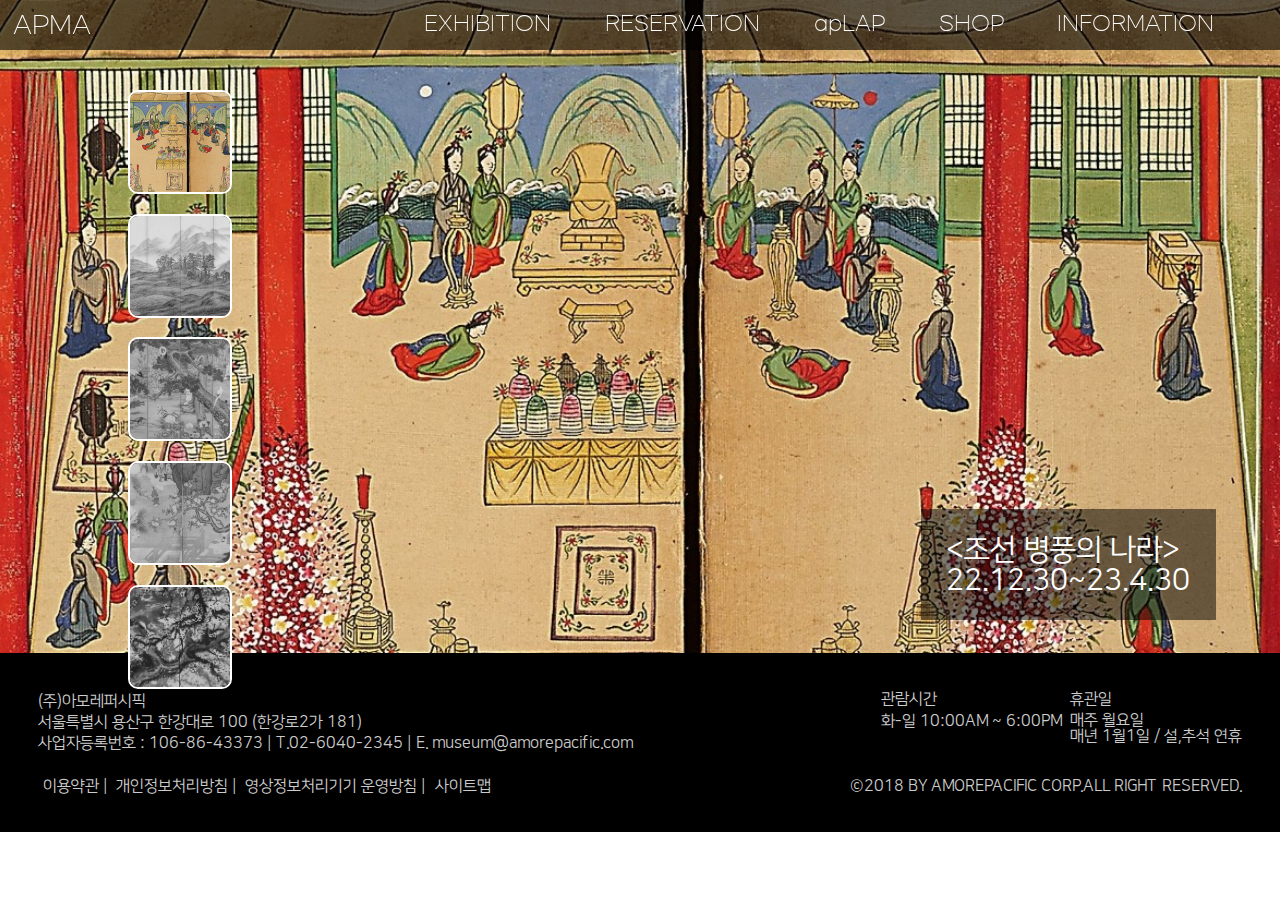
<file: index.html>
<!DOCTYPE html>
<html lang="ko">
<head>
    <meta charset="UTF-8">
    <meta http-equiv="X-UA-Compatible" content="IE=edge">
    <meta name="viewport" content="width=device-width, initial-scale=1.0">
    <title>APMA</title>

    <!-- jquery -->
    <script src="js/jquery-3.6.4.min.js"></script>

    <!-- swiper.js -->
    <link rel="stylesheet" href="https://cdn.jsdelivr.net/npm/swiper@9/swiper-bundle.min.css" />
    <script src="https://cdn.jsdelivr.net/npm/swiper@9/swiper-bundle.min.js"></script>

    

    <!-- 내것 -->
    <link rel="stylesheet" href="css/reset.css">
    <link rel="stylesheet" href="css/main.css">
    <link rel="stylesheet" href="css/common.css">
    <script defer src="js/main.js"></script>
</head>
<body>
  <div class="wrap">
    <header class="header">
        <div class="inner">
            <h1><a href="index.html">APMA</a></h1>
            <nav>
                <ul>
                    <li><a href="exhibition.html">EXHIBITION</a></li>
                    <li><a href="reservation.html">RESERVATION</a></li>
                    <li><a href="apLAP.html">apLAP</a></li>
                    <li><a href="shop.html">SHOP</a></li>
                    <li><a href="information.html">INFORMATION</a></li>
                </ul>
            </nav>
        </div>
    </header>
    <main>
      <section class="visual">
        <div style="--swiper-navigation-color: #fff; --swiper-pagination-color: #fff" class="swiper visual_Swiper">
            <div class="swiper-wrapper">
              <div class="swiper-slide">
                <h1>&#60;조선 병풍의 나라&#62;<br>
                    22.12.30~23.4.30
                </h1>
              </div>
              <div class="swiper-slide">
                <h1>&#60;조선 병풍의 나라&#62;<br>
                  22.12.30~23.4.30
              </h1>
              </div>
              <div class="swiper-slide">
                <h1>&#60;조선 병풍의 나라&#62;<br>
                  22.12.30~23.4.30
              </h1>
              </div>
              <div class="swiper-slide">
                <h1>&#60;조선 병풍의 나라&#62;<br>
                  22.12.30~23.4.30
              </h1>
              </div>
              <div class="swiper-slide">
                <h1>&#60;조선 병풍의 나라&#62;<br>
                  22.12.30~23.4.30
              </h1>
              </div>
            </div>
            <!-- <div class="visual_Swiper-button-next"></div>
            <div class="visual_Swiper-button-prev"></div> -->
          </div>
          <!-- 썸네일 슬라이드 -->
          <div thumbsSlider="" class="swiper thumb_Swiper">
            <div class="swiper-wrapper">
                <div class="swiper-slide">
                  <img src="images/main1.jpg" alt="썸네일1">
                  </div>
                  <div class="swiper-slide">
                    <img src="images/main2.jpg" alt="썸네일2">
                  </div>
                  <div class="swiper-slide">
                    <img src="images/main3.jpg" alt="썸네일3">
                  </div>
                  <div class="swiper-slide">
                    <img src="images/main4.jpg" alt="썸네일4">
                  </div>
                  <div class="swiper-slide">
                    <img src="images/main5.jpg" alt="썸네일5">
                  </div>
            </div>
          </div>
      </section>
    </main>
    <footer class="footer">
      <div class="inner">
        <div class="top-txt">
            <div class="t-l">
                <p>(주)아모레퍼시픽</p> 
                <p>서울특별시 용산구 한강대로 100 (한강로2가 181)</p>
                <p>사업자등록번호 : 106-86-43373 | T.02-6040-2345 | E. museum@amorepacific.com</p>
            </div>
            <div class="t-r">
                <div class="time">
                    <h2>관람시간</h2>
                    <p>화-일 10:00AM ~ 6:00PM</p>
                </div>
                <div class="break">
                    <h2>휴관일</h2>
                    <p>매주 월요일</p>
                    <p>매년 1월1일 / 설,추석 연휴</p>
                </div>
            </div>
        </div>
        <div class="bottom-txt">
            <div class="b-l">
                <ul>
                    <li><a href="#">이용약관</a>&nbsp;|</li>
                    <li><a href="#">개인정보처리방침</a>&nbsp;|</li>
                    <li><a href="#">영상정보처리기기 운영방침</a>&nbsp;|</li>
                    <li><a href="#">사이트맵</a></li>
                </ul>
            </div>
            <div class="b-r">
                <p>	&copy;2018 BY AMOREPACIFIC CORP.ALL RIGHT RESERVED.</p>
            </div>
        </div>
      </div>
    </footer>
  </div>
</body>
</html>
</file>
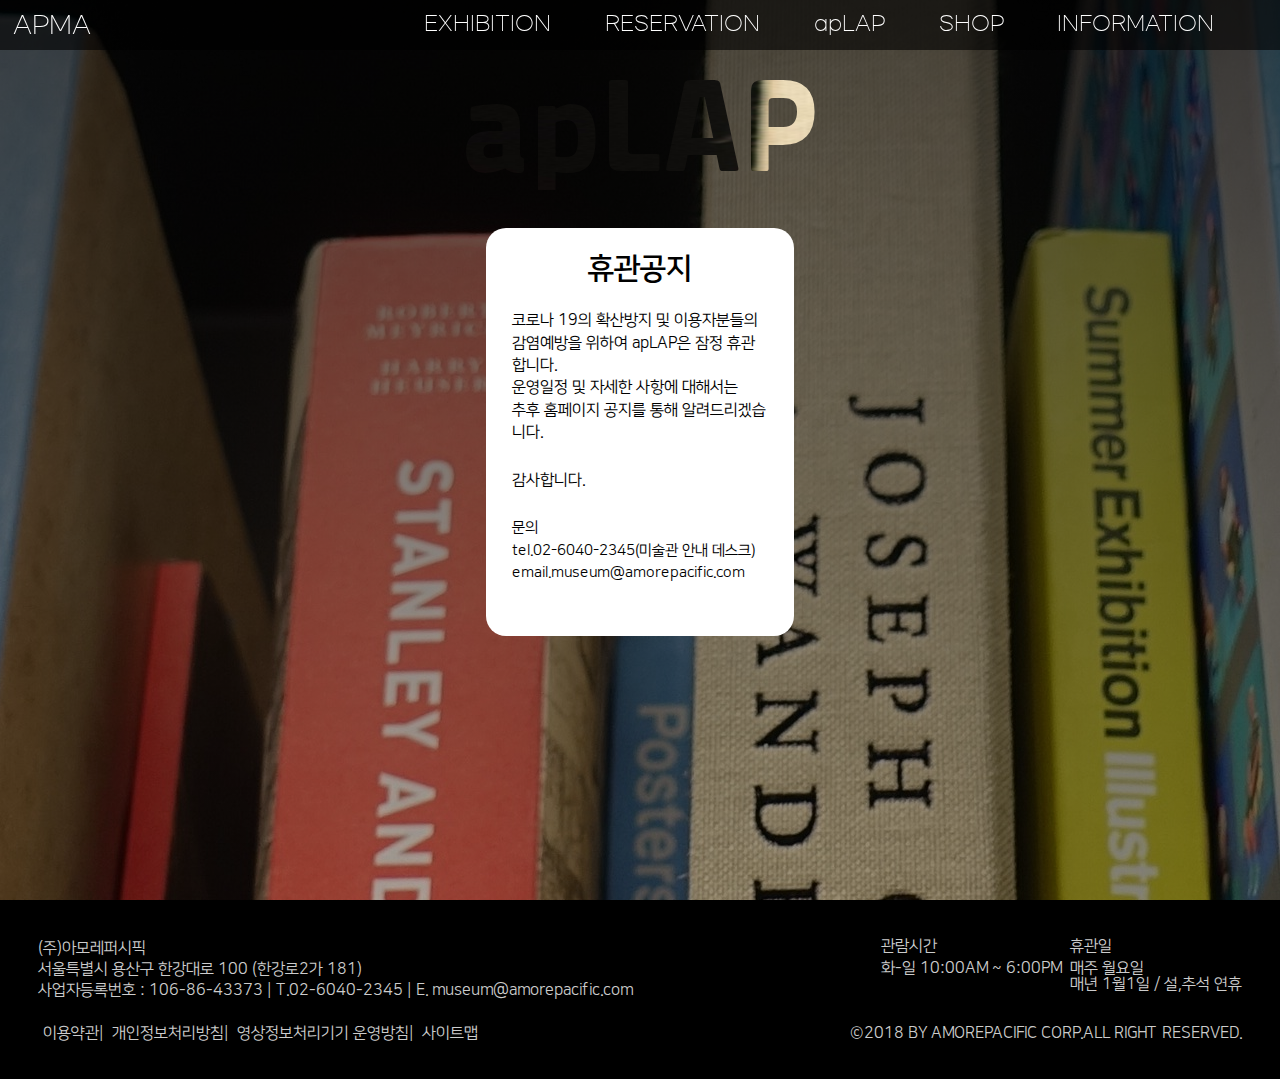
<file: apLAP.html>
<!DOCTYPE html>
<html lang="ko">
<head>
    <meta charset="UTF-8">
    <meta http-equiv="X-UA-Compatible" content="IE=edge">
    <meta name="viewport" content="width=device-width, initial-scale=1.0">
    <title>Document</title>
    <!-- 내것 -->
    <link rel="stylesheet" href="css/reset.css">
    <link rel="stylesheet" href="css/apLAP.css">
    <link rel="stylesheet" href="css/common.css">
    <script defer src="js/main.js"></script>
</head>
<body>
    <div class="wrap">
        <header class="header">
            <div class="inner">
                <h1><a href="index.html">APMA</a></h1>
                <nav>
                    <ul>
                        <li><a href="exhibition.html">EXHIBITION</a></li>
                        <li><a href="reservation.html">RESERVATION</a></li>
                        <li><a href="apLAP.html">apLAP</a></li>
                        <li><a href="shop.html">SHOP</a></li>
                        <li><a href="information.html">INFORMATION</a></li>
                    </ul>
                </nav>
            </div>
        </header>
        <main>
            <section>
                <div class="inner">
                    <h1>apLAP</h1>
                    <div class="rest_inf">
                        <h2>휴관공지</h2>
                        <div class="p-txt">
                            <p>코로나 19의 확산방지 및 이용자분들의<br>
                            감염예방을 위하여 apLAP은 잠정 휴관합니다.<br>
                            운영일정 및 자세한 사항에 대해서는<br>
                            추후 홈페이지 공지를 통해 알려드리겠습니다.
                            </p>
                            <p>감사합니다.</p>
                            <p>문의</p>
                            <p>tel.02-6040-2345(미술관 안내 데스크)</p>
                            <p>email.museum@amorepacific.com</p>
                        </div>
                    </div>
                </div>
            </section>
        </main>
        <footer class="footer">
            <div class="top-txt">
                <div class="t-l">
                    <p>(주)아모레퍼시픽</p> 
                    <p>서울특별시 용산구 한강대로 100 (한강로2가 181)</p>
                    <p>사업자등록번호 : 106-86-43373 | T.02-6040-2345 | E. museum@amorepacific.com</p>
                </div>
                <div class="t-r">
                    <div class="time">
                        <h2>관람시간</h2>
                        <p>화-일 10:00AM ~ 6:00PM</p>
                    </div>
                    <div class="break">
                        <h2>휴관일</h2>
                        <p>매주 월요일</p>
                        <p>매년 1월1일 / 설,추석 연휴</p>
                    </div>
                </div>
            </div>
            <div class="bottom-txt">
                <div class="b-l">
                    <ul>
                        <li><a href="#">이용약관</a>|</li>
                        <li><a href="#">개인정보처리방침</a>|</li>
                        <li><a href="#">영상정보처리기기 운영방침</a>|</li>
                        <li><a href="#">사이트맵</a></li>
                    </ul>
                </div>
                <div class="b-r">
                    <p>	&copy;2018 BY AMOREPACIFIC CORP.ALL RIGHT RESERVED.</p>
                </div>
            </div>
        </footer>
    </div>
</body>
</html>
</file>
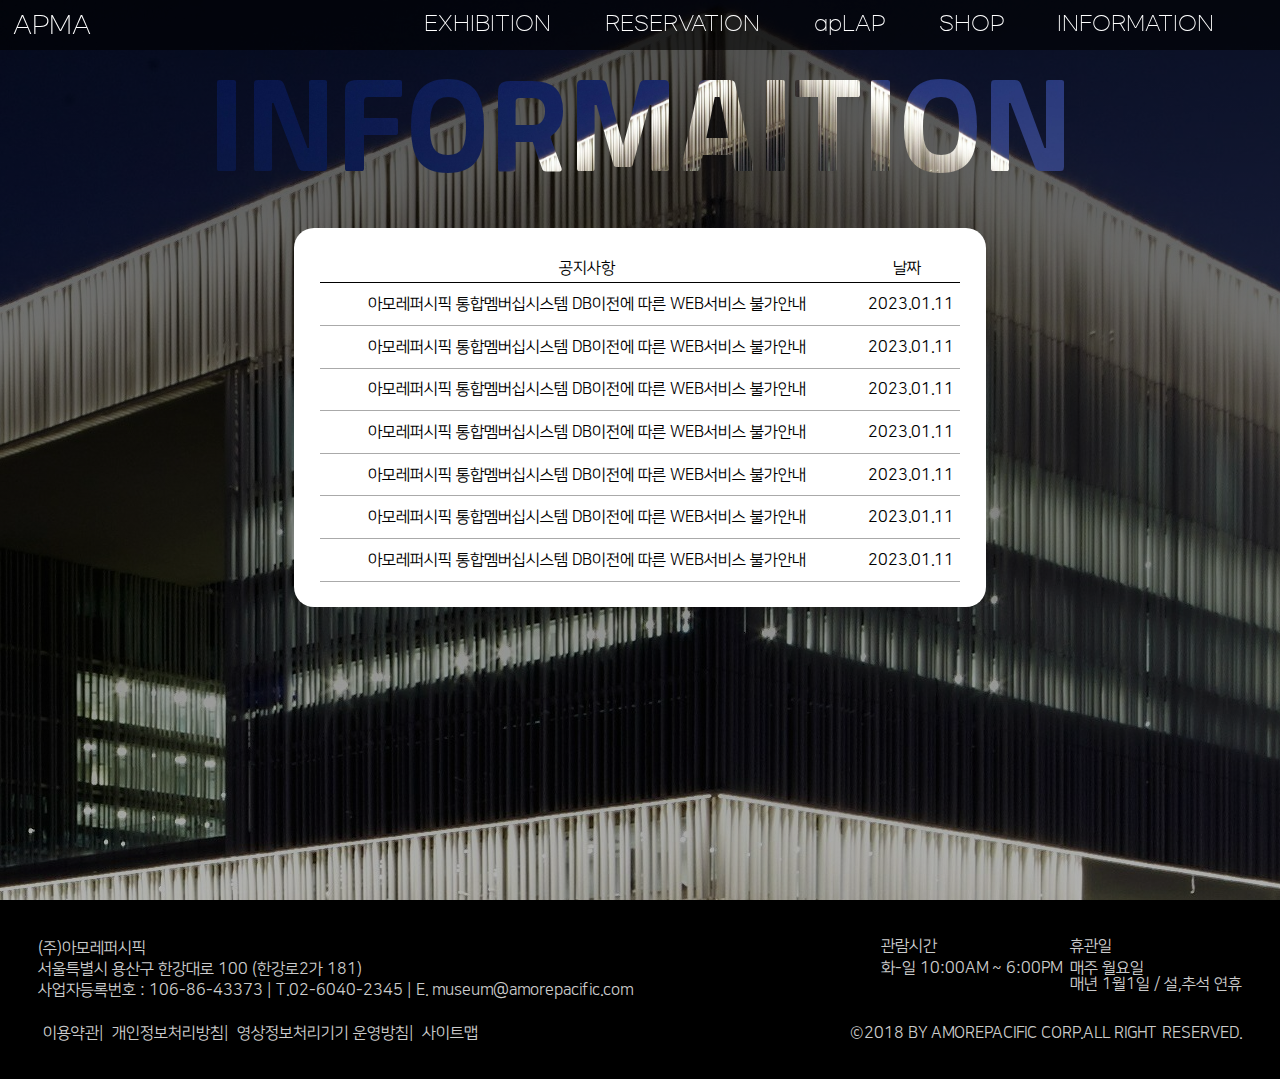
<file: information.html>
<!DOCTYPE html>
<html lang="ko">
<head>
    <meta charset="UTF-8">
    <meta http-equiv="X-UA-Compatible" content="IE=edge">
    <meta name="viewport" content="width=device-width, initial-scale=1.0">
    <title>Document</title>
    <!-- 내것 -->
    <link rel="stylesheet" href="css/reset.css">
    <link rel="stylesheet" href="css/info.css">
    <link rel="stylesheet" href="css/common.css">
    <script defer src="js/main.js"></script>
</head>
<body>
    <div class="wrap">
        <header class="header">
            <div class="inner">
                <h1><a href="index.html">APMA</a></h1>
                <nav>
                    <ul>
                        <li><a href="exhibition.html">EXHIBITION</a></li>
                        <li><a href="reservation.html">RESERVATION</a></li>
                        <li><a href="apLAP.html">apLAP</a></li>
                        <li><a href="shop.html">SHOP</a></li>
                        <li><a href="information.html">INFORMATION</a></li>
                    </ul>
                </nav>
            </div>
        </header>
        <main>
            <section>
                <div class="inner">
                    <h1>INFORMAITION</h1>
                    <div class="info">
                        <table>
                            <thead>
                                <tr>
                                    <th>공지사항</th>
                                    <th>날짜</th>
                                </tr>
                            </thead>
                            <tbody>
                                <tr>
                                    <td>아모레퍼시픽 통합멤버십시스템 DB이전에 따른 WEB서비스 불가안내 </td>
                                    <td>2023.01.11</td>
                                </tr>
                                <tr>
                                    <td>아모레퍼시픽 통합멤버십시스템 DB이전에 따른 WEB서비스 불가안내 </td>
                                    <td>2023.01.11</td>
                                </tr>
                                <tr>
                                    <td>아모레퍼시픽 통합멤버십시스템 DB이전에 따른 WEB서비스 불가안내 </td>
                                    <td>2023.01.11</td>
                                </tr>
                                <tr>
                                    <td>아모레퍼시픽 통합멤버십시스템 DB이전에 따른 WEB서비스 불가안내 </td>
                                    <td>2023.01.11</td>
                                </tr>
                                <tr>
                                    <td>아모레퍼시픽 통합멤버십시스템 DB이전에 따른 WEB서비스 불가안내 </td>
                                    <td>2023.01.11</td>
                                </tr>
                                <tr>
                                    <td>아모레퍼시픽 통합멤버십시스템 DB이전에 따른 WEB서비스 불가안내 </td>
                                    <td>2023.01.11</td>
                                </tr>
                                <tr>
                                    <td>아모레퍼시픽 통합멤버십시스템 DB이전에 따른 WEB서비스 불가안내 </td>
                                    <td>2023.01.11</td>
                                </tr>
                            </tbody>
                        </table>
                    </div>
                </div>
            </section>
        </main>
        <footer class="footer">
            <div class="top-txt">
                <div class="t-l">
                    <p>(주)아모레퍼시픽</p> 
                    <p>서울특별시 용산구 한강대로 100 (한강로2가 181)</p>
                    <p>사업자등록번호 : 106-86-43373 | T.02-6040-2345 | E. museum@amorepacific.com</p>
                </div>
                <div class="t-r">
                    <div class="time">
                        <h2>관람시간</h2>
                        <p>화-일 10:00AM ~ 6:00PM</p>
                    </div>
                    <div class="break">
                        <h2>휴관일</h2>
                        <p>매주 월요일</p>
                        <p>매년 1월1일 / 설,추석 연휴</p>
                    </div>
                </div>
            </div>
            <div class="bottom-txt">
                <div class="b-l">
                    <ul>
                        <li><a href="#">이용약관</a>|</li>
                        <li><a href="#">개인정보처리방침</a>|</li>
                        <li><a href="#">영상정보처리기기 운영방침</a>|</li>
                        <li><a href="#">사이트맵</a></li>
                    </ul>
                </div>
                <div class="b-r">
                    <p>	&copy;2018 BY AMOREPACIFIC CORP.ALL RIGHT RESERVED.</p>
                </div>
            </div>
        </footer>
    </div>
</body>
</html>
</file>
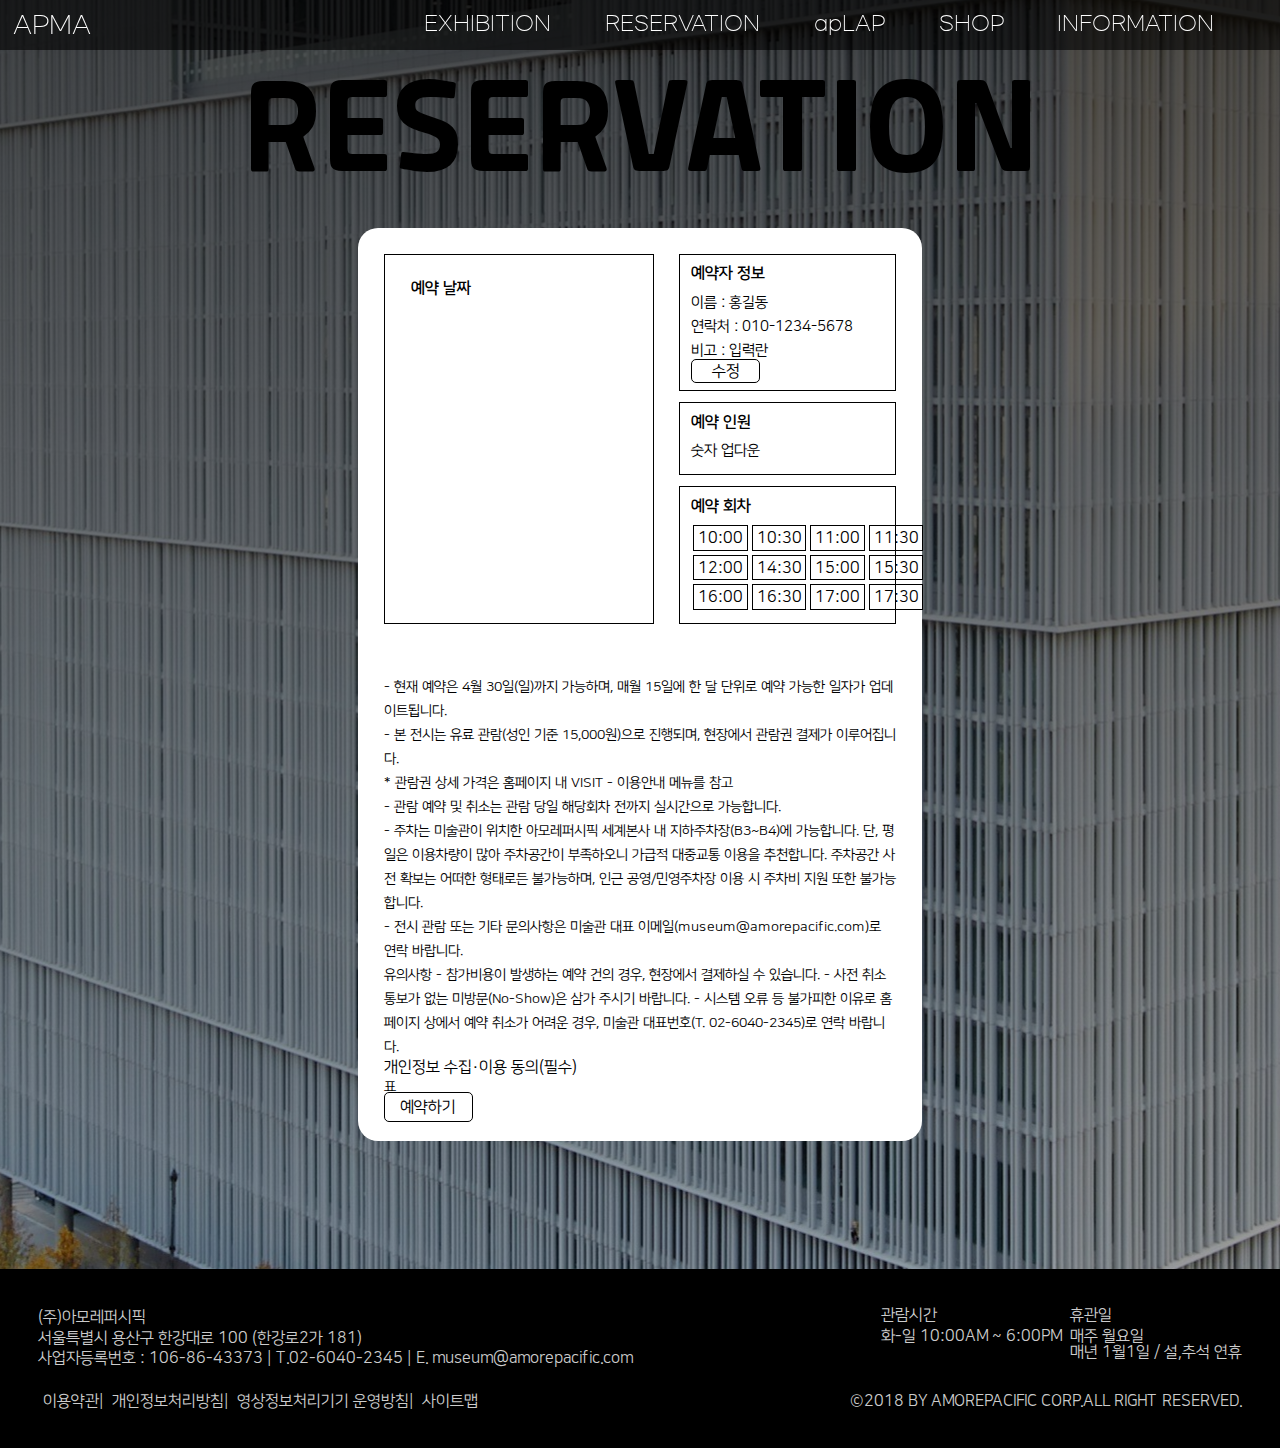
<file: reservation.html>
<!DOCTYPE html>
<html lang="ko">
<head>
    <meta charset="UTF-8">
    <meta http-equiv="X-UA-Compatible" content="IE=edge">
    <meta name="viewport" content="width=device-width, initial-scale=1.0">
    <title>Document</title>
    <!-- 내것 -->
    <link rel="stylesheet" href="css/reset.css">
    <link rel="stylesheet" href="css/resv.css">
    <link rel="stylesheet" href="css/common.css">
    <script defer src="js/main.js"></script>
</head>
<body>
    <div class="wrap">
        <header class="header">
            <div class="inner">
                <h1><a href="index.html">APMA</a></h1>
                <nav>
                    <ul>
                        <li><a href="exhibition.html">EXHIBITION</a></li>
                        <li><a href="reservation.html">RESERVATION</a></li>
                        <li><a href="apLAP.html">apLAP</a></li>
                        <li><a href="shop.html">SHOP</a></li>
                        <li><a href="information.html">INFORMATION</a></li>
                    </ul>
                </nav>
            </div>
        </header>
        <main>
            <section>
                <div class="inner">
                    <h1>RESERVATION</h1>
                    <div class="resv_box">
                        <div class="resv_top">
                            <div class="date-sel">
                                <h2>예약 날짜</h2>
                            </div>
                            <div class="resv-r">
                                <div class="user-info">
                                    <h2>예약자 정보</h2>
                                    <p>이름 : 홍길동</p>
                                    <p>연락처 : 010-1234-5678</p>
                                    <p>비고 : 입력란</p>
                                    <a href="#" class="btn">수정</a>
                                </div>
                                <div class="numb">
                                    <h2>예약 인원</h2>
                                    <p>숫자 업다운</p>
                                </div>
                                <div class="time-sel">
                                    <h2>예약 회차</h2>
                                    <div class="time_btn">
                                        <div class="time-1">
                                            <a href="#">10:00</a>
                                            <a href="#">10:30</a>
                                            <a href="#">11:00</a>
                                            <a href="#">11:30</a>
                                        </div>
                                        <div class="time-2">
                                            <a href="#">12:00</a>
                                            <a href="#">14:30</a>
                                            <a href="#">15:00</a>
                                            <a href="#">15:30</a>
                                        </div>
                                        <div class="time-3">
                                            <a href="#">16:00</a>
                                            <a href="#">16:30</a>
                                            <a href="#">17:00</a>
                                            <a href="#">17:30</a>
                                        </div>
                                    </div>
                                </div>
                            </div>
                        </div>
                        <div class="resv_bottom">
                            <div class="info">
                                <p>- 현재 예약은 4월 30일(일)까지 가능하며, 매월 15일에 한 달 단위로 예약 가능한 일자가 업데이트됩니다.</p>
                                <p>- 본 전시는 유료 관람(성인 기준 15,000원)으로 진행되며, 현장에서 관람권 결제가 이루어집니다.</p>
                                <p>* 관람권 상세 가격은 홈페이지 내 VISIT - 이용안내 메뉴를 참고</p>
                                <p>- 관람 예약 및 취소는 관람 당일 해당회차 전까지 실시간으로 가능합니다.</p>
                                <p>- 주차는 미술관이 위치한 아모레퍼시픽 세계본사 내 지하주차장(B3~B4)에 가능합니다. 
                                    단, 평일은 이용차량이 많아 주차공간이 부족하오니 가급적 대중교통 이용을 추천합니다. 
                                    주차공간 사전 확보는 어떠한 형태로든 불가능하며, 인근 공영/민영주차장 이용 시 주차비 지원 또한 불가능합니다.</p>
                                <p>- 전시 관람 또는 기타 문의사항은 미술관 대표 이메일(museum@amorepacific.com)로 연락 바랍니다.</p>
                                <p>유의사항
                                    - 참가비용이 발생하는 예약 건의 경우, 현장에서 결제하실 수 있습니다.
                                    - 사전 취소 통보가 없는 미방문(No-Show)은 삼가 주시기 바랍니다.
                                    - 시스템 오류 등 불가피한 이유로 홈페이지 상에서 예약 취소가 어려운 경우, 미술관 대표번호(T. 02-6040-2345)로 연락 바랍니다.</p>
                            </div>
                            <div class="consent">
                                <h2>개인정보 수집&#183;이용 동의(필수)</h2>
                                <p>표</p>
                            </div>
                        </div>
                        <a href="#" class="next">예약하기</a>
                    </div>
                </div>
            </section>
        </main>
        <footer class="footer">
            <div class="top-txt">
                <div class="t-l">
                    <p>(주)아모레퍼시픽</p> 
                    <p>서울특별시 용산구 한강대로 100 (한강로2가 181)</p>
                    <p>사업자등록번호 : 106-86-43373 | T.02-6040-2345 | E. museum@amorepacific.com</p>
                </div>
                <div class="t-r">
                    <div class="time">
                        <h2>관람시간</h2>
                        <p>화-일 10:00AM ~ 6:00PM</p>
                    </div>
                    <div class="break">
                        <h2>휴관일</h2>
                        <p>매주 월요일</p>
                        <p>매년 1월1일 / 설,추석 연휴</p>
                    </div>
                </div>
            </div>
            <div class="bottom-txt">
                <div class="b-l">
                    <ul>
                        <li><a href="#">이용약관</a>|</li>
                        <li><a href="#">개인정보처리방침</a>|</li>
                        <li><a href="#">영상정보처리기기 운영방침</a>|</li>
                        <li><a href="#">사이트맵</a></li>
                    </ul>
                </div>
                <div class="b-r">
                    <p>	&copy;2018 BY AMOREPACIFIC CORP.ALL RIGHT RESERVED.</p>
                </div>
            </div>
        </footer>
    </div>
</body>
</html>
</file>
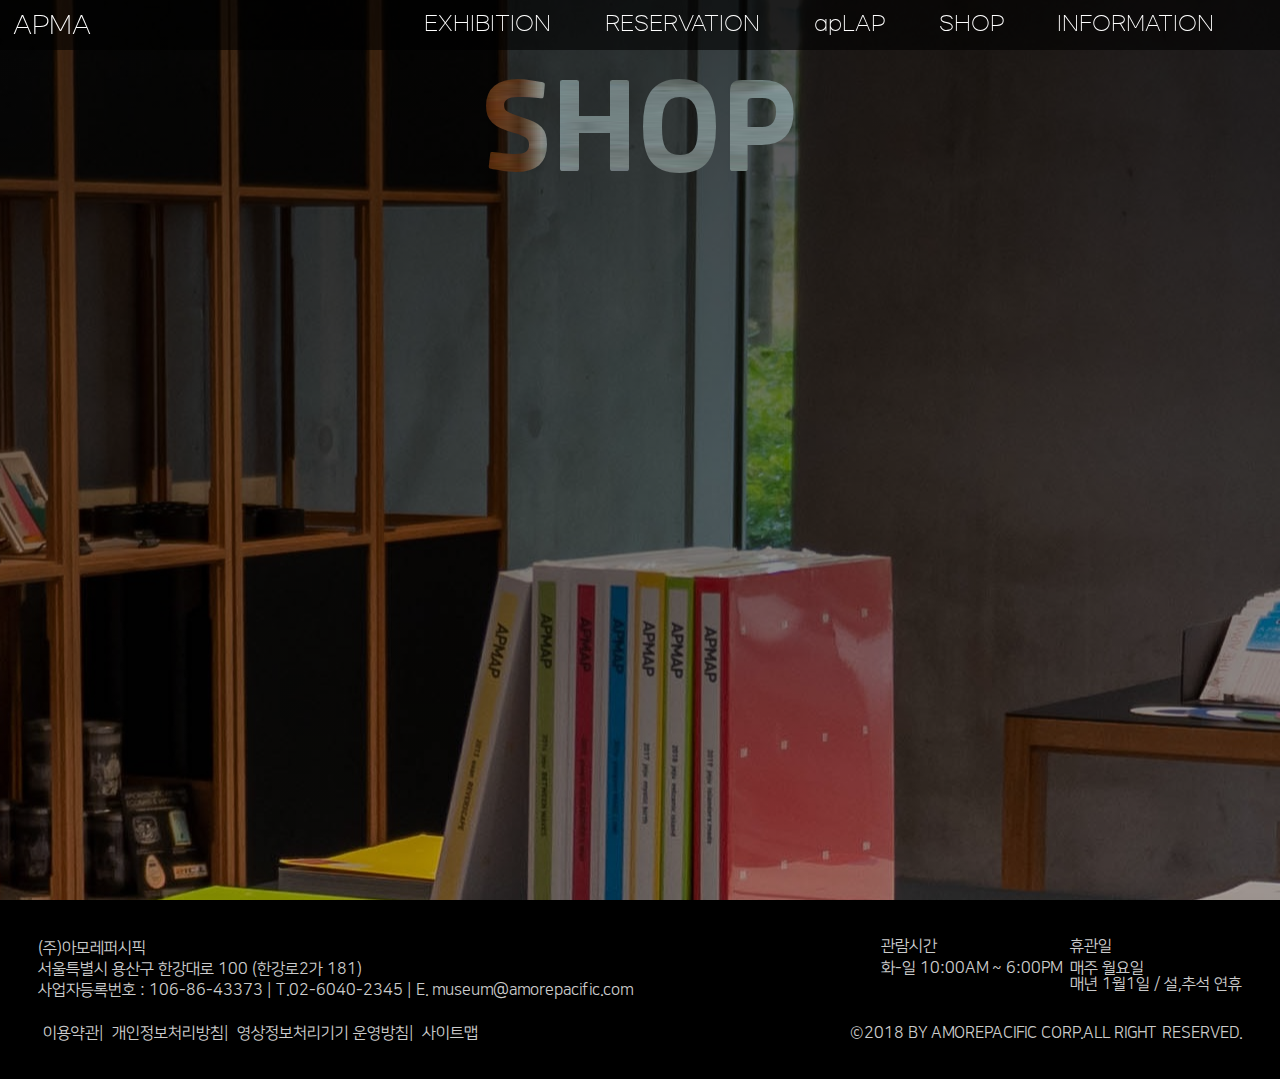
<file: shop.html>
<!DOCTYPE html>
<html lang="ko">
<head>
    <meta charset="UTF-8">
    <meta http-equiv="X-UA-Compatible" content="IE=edge">
    <meta name="viewport" content="width=device-width, initial-scale=1.0">
    <title>Document</title>
    <!-- 내것 -->
    <link rel="stylesheet" href="css/reset.css">
    <link rel="stylesheet" href="css/shop.css">
    <link rel="stylesheet" href="css/common.css">
    <script defer src="js/main.js"></script>
</head>
<body>
    <div class="wrap">
        <header class="header">
            <div class="inner">
                <h1><a href="index.html">APMA</a></h1>
                <nav>
                    <ul>
                        <li><a href="exhibition.html">EXHIBITION</a></li>
                        <li><a href="reservation.html">RESERVATION</a></li>
                        <li><a href="apLAP.html">apLAP</a></li>
                        <li><a href="shop.html">SHOP</a></li>
                        <li><a href="information.html">INFORMATION</a></li>
                    </ul>
                </nav>
            </div>
        </header>
        <main>
            <section>
                <div class="inner">
                    <h1>SHOP</h1>
                    
                </div>
            </section>
        </main>
        <footer class="footer">
            <div class="top-txt">
                <div class="t-l">
                    <p>(주)아모레퍼시픽</p> 
                    <p>서울특별시 용산구 한강대로 100 (한강로2가 181)</p>
                    <p>사업자등록번호 : 106-86-43373 | T.02-6040-2345 | E. museum@amorepacific.com</p>
                </div>
                <div class="t-r">
                    <div class="time">
                        <h2>관람시간</h2>
                        <p>화-일 10:00AM ~ 6:00PM</p>
                    </div>
                    <div class="break">
                        <h2>휴관일</h2>
                        <p>매주 월요일</p>
                        <p>매년 1월1일 / 설,추석 연휴</p>
                    </div>
                </div>
            </div>
            <div class="bottom-txt">
                <div class="b-l">
                    <ul>
                        <li><a href="#">이용약관</a>|</li>
                        <li><a href="#">개인정보처리방침</a>|</li>
                        <li><a href="#">영상정보처리기기 운영방침</a>|</li>
                        <li><a href="#">사이트맵</a></li>
                    </ul>
                </div>
                <div class="b-r">
                    <p>	&copy;2018 BY AMOREPACIFIC CORP.ALL RIGHT RESERVED.</p>
                </div>
            </div>
        </footer>
    </div>
</body>
</html>
</file>
<file: css/common.css>
@charset 'utf-8';
@font-face {
    font-family: 'gmarket';
    src: url(../fonts/GmarketSansTTFBold.ttf);
    font-weight: 800;
}
@font-face {
    font-family: 'gmarket';
    src: url(../fonts/GmarketSansTTFMedium.ttf);
    font-weight: 500;
}
@font-face {
    font-family: 'gmarket';
    src: url(../fonts/GmarketSansTTFLight.ttf);
    font-weight: 300;
}
@font-face {
    font-family: "nanmum_square";
    src: url(../fonts/NanumSquare_acEB.ttf);
    font-weight: 800;
}
@font-face {
    font-family: "nanmum_square";
    src: url(../fonts/NanumSquare_acB.ttf);
    font-weight: 700;
}
@font-face {
    font-family: "nanmum_square";
    src: url(../fonts/NanumSquare_acR.ttf);
    font-weight: 400;
}
@font-face {
    font-family: "nanmum_square";
    src: url(../fonts/NanumSquare_acL.ttf);
    font-weight: 300;
}
@font-face {
    font-family: "recipe_kr";
    src: url(../fonts/Recipekorea\ 레코체\ FONT.ttf);
}
*{
    margin: 0;
    padding: 0;
    box-sizing: 0;
}
html,body{
    font-family: "nanmum_square";
    font-weight: 400;
    overflow-x: hidden;
}
ul,li{list-style: none;}

a{ color: black; text-decoration: none;}

.wrap{
    width: 100%;
}
/* =============== header ================== */
header{
    font-family: 'gmarket';
    width: 98%;
    position: fixed;
    top: 0;
    left: 0;
    z-index: 2;
    background-color: rgba(0,0,0,.6);
    padding: 1%;
}
header .inner{
    max-width: 1650px;
    margin: 0 auto;
    display: flex;
    gap: 25%;
}
header .inner > h1{
    font-size: 24px;
    font-weight: 300;
}
header .inner > h1>a{
    color: #fff;
}
header .inner nav{}
header .inner nav ul{
    display: flex;
    gap: 5%;
}
header .inner nav ul li{
    padding-left: 20px;
}
header .inner nav ul li a{
    font-size: 20px;
    font-weight: 300;
    color: #fff;
}


/* ============== footer ============== */
footer{
    padding: 3%;
    color: #ccc;
    background-color: #000;
}
footer .inner{
    max-width: 1650px;
}

/* top-txt */
footer .top-txt{
    display: flex;
    justify-content: space-between;
}
/* 왼쪽 부분 */
footer .top-txt .t-l{
    /* background-color: darkblue; */
    width: 50%;
}
footer .top-txt .t-l p{
    line-height: 1.3em;
}
/* 오른쪽 부분 */
footer .top-txt .t-r{
    display: flex;
    justify-content: space-between;
    width: 30%;
    /* background-color: cadetblue; */
}
footer .top-txt .t-r .time{

}
footer .top-txt .t-r .time h2{
    margin-bottom: 3%;
}
footer .top-txt .t-r .time p{
    white-space: nowrap;
}
footer .top-txt .t-r .break{
    /* padding-left: 5%; */
}
footer .top-txt .t-r .break h2{
    margin-bottom: 3%;
}
footer .top-txt .t-r .break p{
    white-space: nowrap;
}

/* bottom-txt */
footer .bottom-txt{
    margin-top: 2%;
    display: flex;
    justify-content: space-between;
}
/* 왼쪽 부분 */
footer .bottom-txt .b-l{}
footer .bottom-txt .b-l ul{
    display: flex;
}
footer .bottom-txt .b-l ul li{
    padding: 0 1%;
}
footer .bottom-txt .b-l ul li a{
    color: #ccc;
    white-space: nowrap;
    /* margin-right: 1%; */
    
}
/* 오른쪽 부분 */
footer .bottom-txt .b-r{}
footer .bottom-txt .b-r p{}
</file>
<file: css/apLAP.css>
main{
    width: 100%;
    height: 100vh;
}
section{
    background: linear-gradient( rgba(0, 0, 0, 0.7), rgba(0, 0, 0, 0.3) ),url(../images/ap_bg.jpg) no-repeat center ;
    width: 100%;
    height: 100%;
}
section::after{
    /* content: '';
    display: block;
    background-color: rgba(0,0,0, .6);
    width: 100%;
    height: 100%; */
}
section .inner{
    max-width: 1650px;
    margin: 0 auto;
    /* text-align: center; */

}
section .inner h1{
    font-size: 100px;
    font-family: "recipe_kr";
    padding-top: 7%;
    margin-bottom: 3%;
    text-align: center;
    background-clip: text;
    -webkit-background-clip: text;
    color:transparent;
    background-image: url(../images/ap_txt.png);
    background-size: 100% 100%;
    background-repeat: no-repeat;
}
section .inner .rest_inf{
    background-color: #fff;
    border-radius: 20px;
    padding: 2%;
    display: flex;
    flex-direction: column;
    width: 20%;
    margin: 0 auto;
}
section .inner .rest_inf h2{
    font-size: 30px;
    font-weight: 700;
    margin-bottom: 10%;
    display: inline-block;
    text-align: center;
}
section .inner .rest_inf p{
    font-weight: 400;
    line-height: 1.4rem;
    margin-bottom: 10%;
}
section .inner .rest_inf p:nth-child(3), section .inner .rest_inf p:nth-child(4){
    margin-bottom: 0;
    font-size: 15px;
}
section .inner .rest_inf p:nth-child(5){
    font-size: 15px;
}
</file>
<file: css/info.css>
main{
    width: 100%;
    height: 100vh;
}
section{
    background: linear-gradient( rgba(0, 0, 0, 0.7), rgba(0, 0, 0, 0.3) ),url(../images/info_bg.jpg) no-repeat 70% center;
    width: 100%;
    height: 100%;
}
section .inner{
    max-width: 1650px;
    margin: 0 auto;
    text-align: center;
}
section .inner h1{
    font-size: 100px;
    font-family: "recipe_kr";
    padding-top: 7%;
    margin-bottom: 3%;
    background-clip: text;
    -webkit-background-clip: text;
    color:transparent;
    background-image: url(../images/info_bg.jpg);
    background-size: 96% 230%;
    background-repeat: no-repeat;

}
section .inner .info{
    background-color: #fff;
    border-radius: 20px;
    padding: 2%;
    width: 50%;
    margin: 0 auto;
}
section .inner .info table{
    margin: 0 auto;
    width: 100%;
}
section .inner .info table thead{}
section .inner .info table thead tr{}
section .inner .info table thead tr th{
    padding: 1%;
    border-bottom: 1px solid black;
}
section .inner .info table tbody{}
section .inner .info table tbody tr{
}
section .inner .info table tbody tr td{
    padding: 2%;
    border-bottom: 1px solid #aaa;
}
</file>
<file: css/resv.css>
main{
    width: 100%;
    height: 100%;
}
section{
    background: linear-gradient( rgba(0, 0, 0, 0.7), rgba(0, 0, 0, 0.3) ), url(../images/res_bg.jpg) no-repeat center;
    width: 100%;
    height: 100%;
}
section .inner{
    max-width: 1650px;
    margin: 0 auto;
    padding-bottom: 10%;
}
section .inner h1{
    font-size: 100px;
    font-family: "recipe_kr";
    padding-top: 7%;
    margin-bottom: 3%;
    text-align: center;
}
section .inner .resv_box{
    background-color: #fff;
    border-radius: 20px;
    padding: 2%;
    width: 40%;
    margin: 0 auto;
}
section .inner .resv_box .resv_top{
    display: flex;
    gap: 5%;
    /* justify-content: space-between; */
    margin-bottom: 10%;
}
section .inner .resv_box .resv_top h2{
    font-size: 16px;
    margin-bottom: 5%;
    font-weight: 700;
}
section .inner .resv_box .resv_top p{
    font-size: 15px;
    line-height: 1.5rem;
}
section .inner .resv_box .resv_top .date-sel{
    border: 1px solid black;
    padding: 5%;
    white-space: nowrap;
    width: 50%;
}
section .inner .resv_box .resv_top .resv-r{
    width: 50%;
}
section .inner .resv_box .resv_top .user-info{
    border: 1px solid black;
    padding: 5%;
    margin-bottom: 5%;
}
section .inner .resv_box .resv_top .user-info h2{}
section .inner .resv_box .resv_top .user-info p{}
section .inner .resv_box .resv_top .user-info .btn{
    padding: 1% 10%;
    border-radius: 5px;
    border: 1px solid black;
}
section .inner .resv_box .resv_top .numb{
    border: 1px solid black;
    padding: 5%;
    margin-bottom: 5%;
}
section .inner .resv_box .resv_top .numb h2{}
section .inner .resv_box .resv_top .numb p{}
section .inner .resv_box .resv_top .time-sel{
    border: 1px solid black;
    padding: 5%;
}
section .inner .resv_box .resv_top .time-sel h2{}
section .inner .resv_box .resv_top .time-sel .time_btn{
    display: flex;
    flex-direction: column;
}
section .inner .resv_box .resv_top .time-sel .time_btn .time-1{
    display: flex;
}
section .inner .resv_box .resv_top .time-sel .time_btn .time-1 a{}
section .inner .resv_box .resv_top .time-sel .time_btn .time-2{
    display: flex;
}
section .inner .resv_box .resv_top .time-sel .time_btn .time-2 a{}
section .inner .resv_box .resv_top .time-sel .time_btn .time-3{
    display: flex;
}
section .inner .resv_box .resv_top .time-sel .time_btn .time-3 a{}
section .inner .resv_box .resv_top .time-sel .time_btn a{
    border: 1px solid black;
    padding: 2%;
    margin: 1%;
}
section .inner .resv_box .resv_bottom{}
section .inner .resv_box .resv_bottom h2{}
section .inner .resv_box .resv_bottom p{
    font-size: 14px;
    line-height: 1.5rem;
}
section .inner .resv_box .resv_bottom .info{}
section .inner .resv_box .resv_bottom .info p{}
section .inner .resv_box .resv_bottom .consent{}
section .inner .resv_box .resv_bottom .consent h2{}
section .inner .resv_box .resv_bottom .consent p{}
section .inner .resv_box .next{
    border: 1px solid black;
    padding: 1% 3%;
    border-radius: 5px;
}
</file>
<file: css/shop.css>
main{
    width: 100%;
    height: 100vh;
}
section{
    background: linear-gradient( rgba(0, 0, 0, 0.7), rgba(0, 0, 0, 0.3) ),url(../images/shop_bg.jpg) no-repeat center ;
    width: 100%;
    height: 100%;
}
section .inner{
    max-width: 1650px;
    margin: 0 auto;
    text-align: center;
}
section .inner h1{
    font-size: 100px;
    font-family: "recipe_kr";
    padding-top: 7%;
    margin-bottom: 3%;
    background-clip: text;
    -webkit-background-clip: text;
    color:transparent;
    background-image: url(../images/shop_txt.png);
    background-size: 332% 300%;
    background-repeat: no-repeat;
}
</file>
<file: css/main.css>
@charset 'utf-8';

/* =================== main ==================== */
main{
    width: 100%;
    height: 100%;
}
main .visual_Swiper{
    padding-top: 51%;
    position: relative;
    width: 100%;
}
main .visual_Swiper .swiper-wrapper{
    position: absolute;
    top: 0;
    left: 0;
}
main .visual_Swiper .swiper-wrapper .swiper-slide{}
main .visual_Swiper .swiper-wrapper .swiper-slide:nth-child(1){
    background: url(../images/main1.jpg) no-repeat center center/cover;
    width: 100%;
    height: 100%;
}
main .visual_Swiper .swiper-wrapper .swiper-slide:nth-child(2){
    background: url(../images/main2.jpg) no-repeat center center/cover;
    width: 100%;
    height: 100%;
}
main .visual_Swiper .swiper-wrapper .swiper-slide:nth-child(3){
    background: url(../images/main3.jpg) no-repeat center center/cover;
    width: 100%;
    height: 100%;
}
main .visual_Swiper .swiper-wrapper .swiper-slide:nth-child(4){
    background: url(../images/main4.jpg) no-repeat center center/cover;
    width: 100%;
    height: 100%;
}
main .visual_Swiper .swiper-wrapper .swiper-slide:nth-child(5){
    background: url(../images/main5.jpg) no-repeat center center/cover;
    width: 100%;
    height: 100%;
}
main .visual_Swiper .swiper-wrapper .swiper-slide h1{
    position: absolute;
    bottom: 5%;
    right: 5%;
    font-size: 30px;
    color: #fff;
    background-color: rgba(0,0,0,.5);
    padding: 2%;
}
main .visual_Swiper .swiper-wrapper .swiper-slide h1 br{}
main .visual_Swiper .visual_Swiper-button-next{}
main .visual_Swiper .visual_Swiper-button-prev{}
/* 썸네일 */
main .thumb_Swiper{
    width: 80%;
    position: absolute;
    top: 10%;
    left: 10%;
}
main .thumb_Swiper .swiper-wrapper{
    flex-direction: column;
}
main .thumb_Swiper .swiper-wrapper .swiper-slide{}
main .thumb_Swiper .swiper-wrapper .swiper-slide img{
    width: 100px;
    height: 100px;
    object-fit: cover;
    border-radius: 10px;
    margin-bottom: 10%;
    cursor: pointer;
    filter: grayscale(1);
    border: 2px solid #fff;
    display: block;
}

main .thumb_Swiper .swiper-wrapper .swiper-slide-thumb-active img{
    filter: grayscale(0);
    
}
</file>
